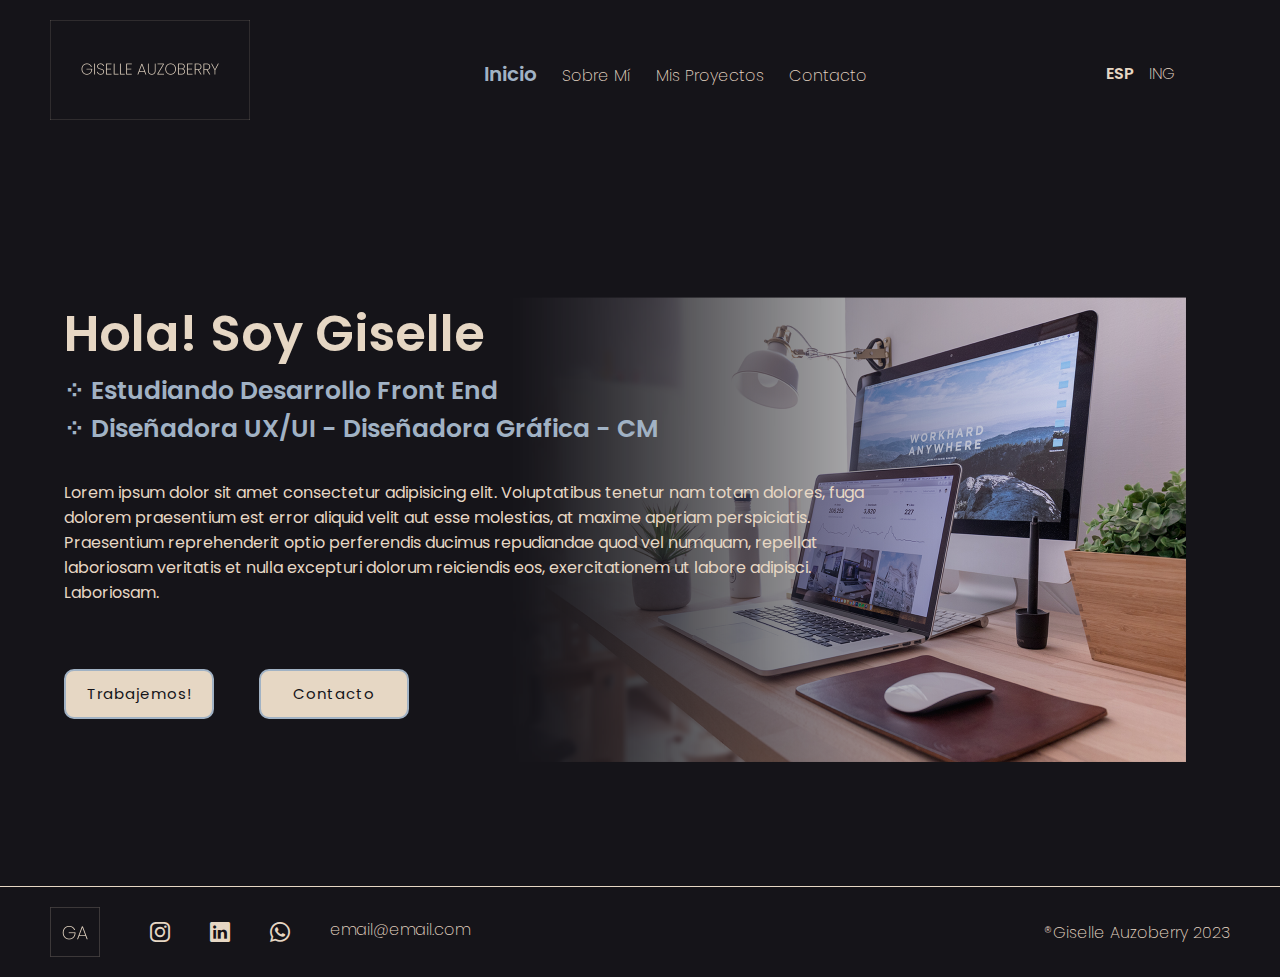
<file: index.html>
<!DOCTYPE html>
<html lang="en">

<head>
    <meta charset="UTF-8">
    <meta http-equiv="X-UA-Compatible" content="IE=edge">
    <meta name="viewport" content="width=device-width, initial-scale=1.0">
    <link rel="stylesheet" href="https://cdn.jsdelivr.net/npm/bootstrap-icons@1.10.5/font/bootstrap-icons.css">
    <link rel="stylesheet" href="css/style.css">
    <title>Pre Entrega 2</title>
</head>

<body>
    <header>
        <nav>
            <input type="checkbox" id="check">
            <a href="index.html"> <img src="img/Logo grande ver.3-03.png" alt="LOGO" class="logo"></a>
            <ul>
                <li id="active">Inicio</li>
                <li> <a href="pages/about.html">Sobre Mí</a> </li>
                <li> <a href="pages/proyectos.html">Mis Proyectos</a> </li>
                <li> <a href="pages/contacto.html">Contacto</a></li>
            </ul>
            <ul class="idioma">
                <li id="español">ESP</li>
                <li id="ingles">ING</li>
            </ul>
            <label for="check" class="checkbtn">
                <i class="bi bi-list"></i>
            </label>
        </nav>
    </header>
    <main>
        <section class="inicio">
            <div class="bienvenida">
                <h1>Hola! Soy Giselle</h1>
                <h3>⁘ Estudiando Desarrollo Front End</h3>
                <h3>⁘ Diseñadora UX/UI - Diseñadora Gráfica - CM</h3>
                <p>Lorem ipsum dolor sit amet consectetur adipisicing elit. Voluptatibus tenetur nam
                    totam dolores, fuga dolorem praesentium est error aliquid velit aut esse molestias, at maxime
                    aperiam perspiciatis. Praesentium reprehenderit optio perferendis ducimus repudiandae quod vel
                    numquam, repellat laboriosam veritatis et nulla excepturi dolorum reiciendis eos, exercitationem ut
                    labore adipisci. Laboriosam.</p>
                <div class="contacto">
                    <a href="#">Trabajemos!</a>
                    <a href="#">Contacto</a>
                </div>
            </div>
        </section>
    </main>
    <footer>
        <a href="index.html" class="loguito"> <img src="img/logo chiquito-04.png" alt="LOGO PEQUEÑO CON INICIALES" height="50px"></a>
        <div class="redes">
           <a href="#"><i class="bi bi-instagram"></i></a>
           <a href="#"><i class="bi bi-linkedin"></i></a>
           <a href="#"><i class="bi bi-whatsapp"></i></a>
           <a href="#" id="mail_icono"><i class="bi bi-envelope-at"></i></a>
            <p id="mail">email@email.com</p>
        </div>
        <p class="info"> ®Giselle Auzoberry 2023</p>
    </footer>
</body>

</html>
</file>
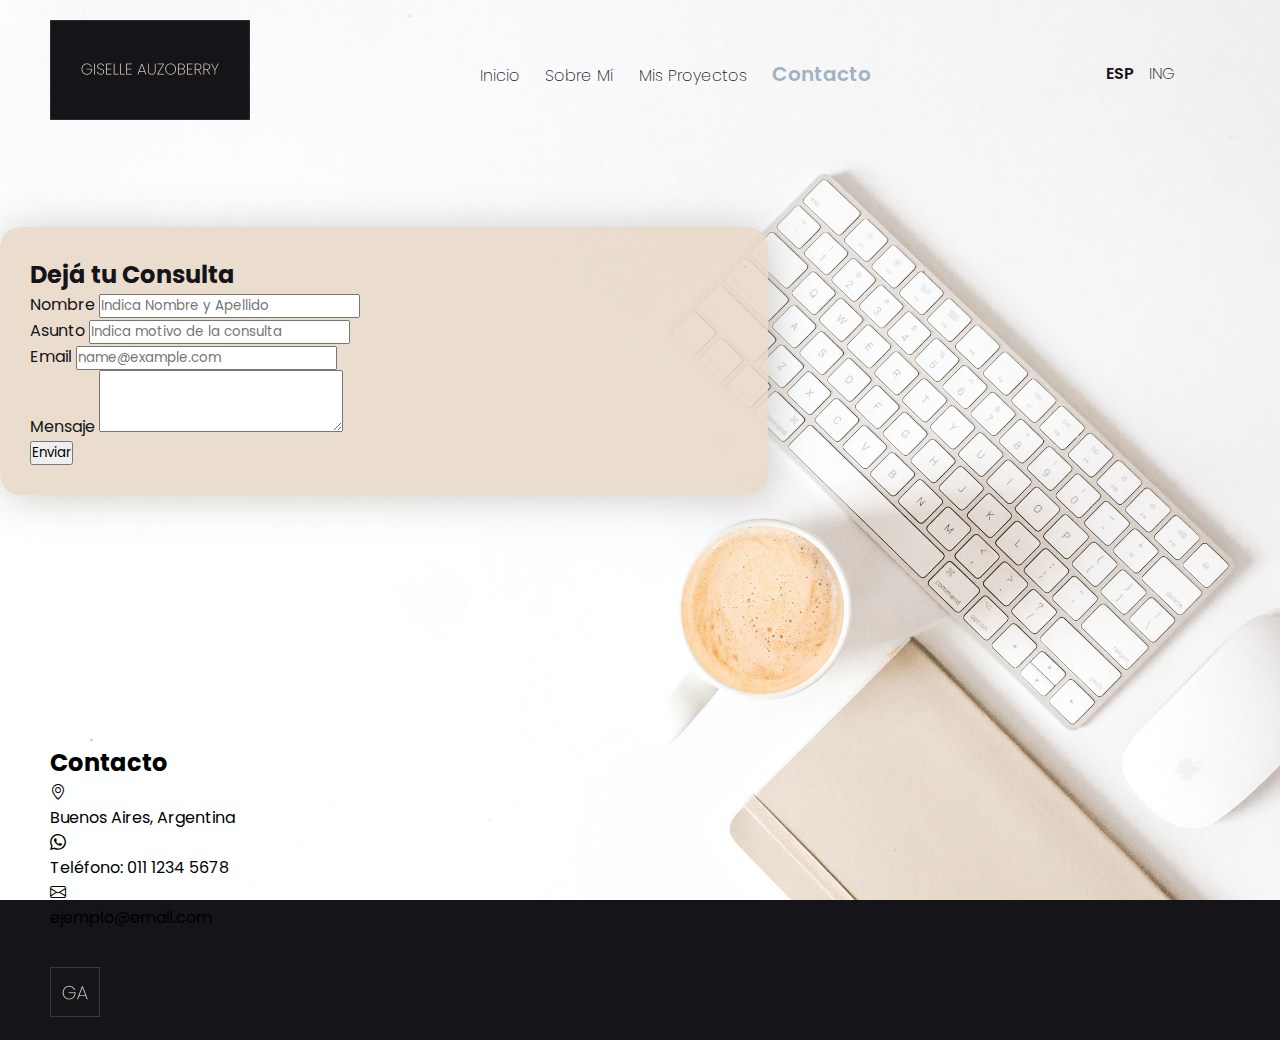
<file: pages/contacto.html>
<!DOCTYPE html>
<html lang="en">

<head>
    <meta charset="UTF-8">
    <meta http-equiv="X-UA-Compatible" content="IE=edge">
    <meta name="viewport" content="width=device-width, initial-scale=1.0">
    <link href="https://cdn.jsdelivr.net/npm/bootstrap@5.3.0-alpha3/dist/css/bootstrap.min.css" rel="stylesheet"
        integrity="sha384-KK94CHFLLe+nY2dmCWGMq91rCGa5gtU4mk92HdvYe+M/SXH301p5ILy+dN9+nJOZ" crossorigin="anonymous">
    <link rel="stylesheet" href="https://cdn.jsdelivr.net/npm/bootstrap-icons@1.10.5/font/bootstrap-icons.css">
    <link rel="stylesheet" href="../css/style.css">
    <title>Contacto</title>
</head>

<body id="page_contacto">
    <header>
        <nav id="nav_contacto">
            <input type="checkbox" id="check">
            <a href="../index.html"> <img src="../img/Logo grande ver.3-03.png" alt="LOGO" class="logo"></a>
            <ul>
                <li> <a href="../index.html"> Inicio </a></li>
                <li> <a href="about.html">Sobre Mí</a> </li>
                <li> <a href="proyectos.html">Mis Proyectos</a> </li>
                <li id="active"> Contacto </li>
            </ul>
            <ul class="idioma">
                <li id="español">ESP</li>
                <li id="ingles">ING</li>
            </ul>
            <label for="check" class="checkbtn">
                <i class="bi bi-list"></i>
            </label>
        </nav>
    </header>
    <main>
        <div class="container" id="form_contacto">
            <div class="row">
                <div class="col-md-8 primera">
                    <h2>Dejá tu Consulta</h2>
                    <form class="row g-3">
                        <div class="col-md-6">
                            <label for="nombre" class="form-label">Nombre</label>
                            <input type="text" class="form-control" id="nombre" placeholder="Indica Nombre y Apellido">
                        </div>
                        <div class="col-md-6">
                            <label for="asunto" class="form-label">Asunto</label>
                            <input type="text" class="form-control" id="asunto"
                                placeholder="Indica motivo de la consulta">
                        </div>
                        <div class="mb-3">
                            <label for="exampleFormControlInput1" class="form-label">Email</label>
                            <input type="email" class="form-control" id="exampleFormControlInput1"
                                placeholder="name@example.com">
                        </div>
                        <div class="mb-3">
                            <label for="exampleFormControlTextarea1" class="form-label">Mensaje</label>
                            <textarea class="form-control" id="exampleFormControlTextarea1" rows="3"></textarea>
                        </div>
                        <div class="col-12">
                            <button type="submit" class="btn btn-secondary">Enviar</button>
                        </div>
                    </form>
                </div>
                <div class="col-md-4 segunda">
                    <h2>Contacto</h2>
                    <div class="mt-4">
                        <div class="d-flex">
                            <i class="bi bi-geo-alt"></i>
                            <p>Buenos Aires, Argentina</p>
                        </div>
                        <div class="d-flex">
                            <i class="bi bi-whatsapp"></i>
                            <p>Teléfono: 011 1234 5678</p>
                        </div>
                        <div class="d-flex">
                            <i class="bi bi-envelope"></i>
                            <p>ejemplo@email.com</p>
                        </div>
                    </div>
                </div>
            </div>
        </div>
    </main>

    <footer class="footer_contacto">

        <a href="index.html"> <img src="../img/logo chiquito-04.png" alt="LOGO PEQUEÑO CON INICIALES"
                class="loguito"></a>
        <div class="redes">
            <a href="#"><i class="bi bi-instagram"></i></a>
            <a href="#"><i class="bi bi-linkedin"></i></a>
            <a href="#"><i class="bi bi-whatsapp"></i></a>
            <a href="#" id="mail_icono"><i class="bi bi-envelope-at"></i></a>
            <p id="mail">email@email.com</p>
        </div>
        <p class="info"> ®Giselle Auzoberry 2023</p>
    </footer>

    <script src="https://cdn.jsdelivr.net/npm/bootstrap@5.3.0-alpha3/dist/js/bootstrap.bundle.min.js"
        integrity="sha384-ENjdO4Dr2bkBIFxQpeoTz1HIcje39Wm4jDKdf19U8gI4ddQ3GYNS7NTKfAdVQSZe"
        crossorigin="anonymous"></script>
</body>

</html>
</file>
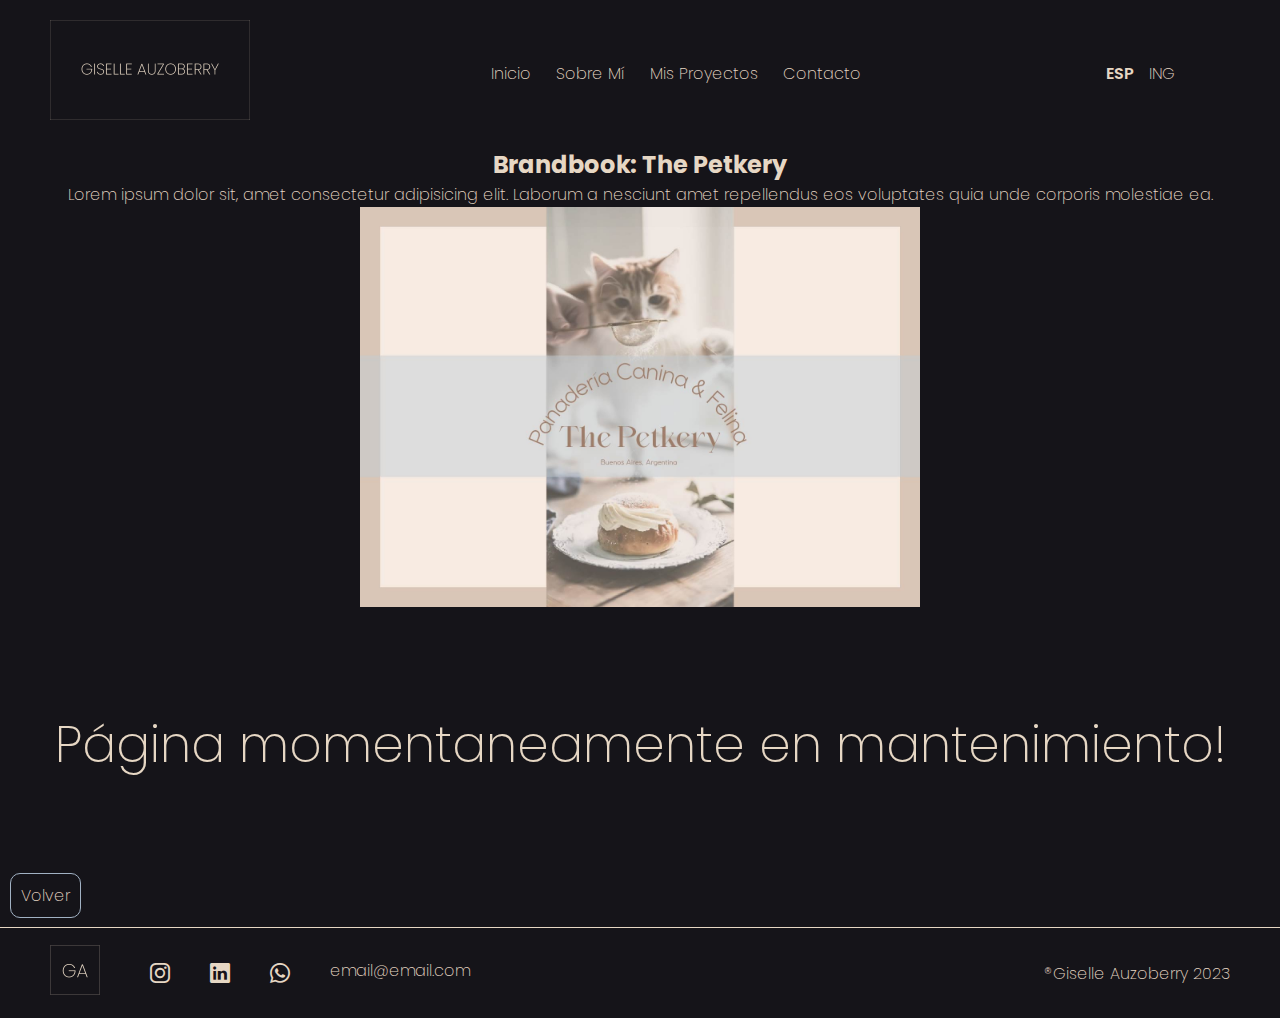
<file: pages/ejemplo-de-study-case.html>
<!DOCTYPE html>
<html lang="en">

<head>
    <meta charset="UTF-8">
    <meta http-equiv="X-UA-Compatible" content="IE=edge">
    <meta name="viewport" content="width=device-width, initial-scale=1.0">
    <link href="https://cdn.jsdelivr.net/npm/bootstrap@5.3.0-alpha3/dist/css/bootstrap.min.css" rel="stylesheet"
        integrity="sha384-KK94CHFLLe+nY2dmCWGMq91rCGa5gtU4mk92HdvYe+M/SXH301p5ILy+dN9+nJOZ" crossorigin="anonymous">
    <link rel="stylesheet" href="https://cdn.jsdelivr.net/npm/bootstrap-icons@1.10.5/font/bootstrap-icons.css">
    <link rel="stylesheet" href="../css/style.css">
    <title>The Petkery</title>
</head>

<body>
    <header>
        <nav>
            <input type="checkbox" id="check">
            <a href="../index.html"> <img src="../img/Logo grande ver.3-03.png" alt="LOGO" class="logo"></a>
            <ul>
                <li> <a href="../index.html"> Inicio </a></li>
                <li> <a href="about.html">Sobre Mí</a> </li>
                <li> <a href="proyectos.html">Mis Proyectos</a> </li>
                <li> <a href="contacto.html"> Contacto </a> </li>
            </ul>
            <ul class="idioma">
                <li id="español">ESP</li>
                <li id="ingles">ING</li>
            </ul>
            <label for="check" class="checkbtn">
                <i class="bi bi-list"></i>
            </label>
        </nav>
    </header>
    
    <main>
        <section class="ejemplo">
            <h2>Brandbook: The Petkery</h2>
            <p>Lorem ipsum dolor sit, amet consectetur adipisicing elit. Laborum a nesciunt amet repellendus eos voluptates quia unde corporis molestiae ea.</p>
        </section>
        <div class="ejemplo_img">
            <img src="../img/tp3.jpg" alt="Portada del manual de Marca de The Petkery">
        </div>
        <section class="ejemplo_descripcion">
            <p>Página momentaneamente en mantenimiento!</p>            
        </section>
        <div class="ejemplo_salir">
            <a href="proyectos.html">Volver</a>
        </div>
    </main>

    <footer>
        <a href="../index.html"> <img src="../img/logo chiquito-04.png" alt="LOGO PEQUEÑO CON INICIALES"
            class="loguito"></a>
        <div class="redes">
           <a href="#"><i class="bi bi-instagram"></i></a>
           <a href="#"><i class="bi bi-linkedin"></i></a>
           <a href="#"><i class="bi bi-whatsapp"></i></a>
           <a href="#" id="mail_icono"><i class="bi bi-envelope-at"></i></a>
            <p id="mail">email@email.com</p>
        </div>
        <p class="info"> ®Giselle Auzoberry 2023</p>
    </footer>

    <script src="https://cdn.jsdelivr.net/npm/bootstrap@5.3.0-alpha3/dist/js/bootstrap.bundle.min.js"
    integrity="sha384-ENjdO4Dr2bkBIFxQpeoTz1HIcje39Wm4jDKdf19U8gI4ddQ3GYNS7NTKfAdVQSZe"
    crossorigin="anonymous"></script>
</body>

</html>
</file>
<file: css/style.css>
@charset "UTF-8";
@import url("https://fonts.googleapis.com/css2?family=Poppins:wght@100;200;400;600&display=swap");
* {
  margin: 0px;
  padding: 0px;
  font-family: "Poppins", sans-serif;
  list-style: none;
  text-decoration: none;
  box-sizing: border-box;
}

body {
  background-color: #151419;
  font-weight: 200;
  min-height: 100vh;
  position: relative;
  min-height: 100vh;
  padding-bottom: 110px;
}

#active {
  font-weight: 600;
  font-size: 20px;
  color: #a1b2c4;
  transform: none;
}

#español {
  font-weight: 600;
  transform: none;
}

header {
  display: flex;
  padding: 20px 50px;
}
header nav {
  background-color: #151419;
  display: flex;
  height: auto;
  width: 100%;
  justify-content: space-between;
  align-items: center;
  padding-right: 50px;
}
header nav .logo {
  height: 100px;
}
header nav ul li {
  display: inline-block;
  margin: 0 10px;
  color: #e6d7c4;
}
header nav ul li:hover {
  transform: scale(1.1);
}
header nav ul li a {
  color: #e6d7c4;
  text-decoration: none;
}
header nav ul li a:hover {
  color: #a1b2c4;
}
header nav .idioma li {
  margin: 5px;
}

.checkbtn {
  color: #e6d7c4;
  font-size: 25px;
  cursor: pointer;
  display: none;
}

#check {
  display: none;
}

@media screen and (max-width: 860px) {
  header {
    padding: 10px 20px;
  }
  header nav {
    padding: 0 20px;
  }
  header nav .logo {
    height: 90px;
  }
  header nav ul {
    position: fixed;
    width: 100%;
    height: 100vh;
    background: rgba(0, 0, 0, 0.8);
    top: 80px;
    left: -100%;
    text-align: center;
    transition: all 0.5s;
  }
  header nav ul li {
    display: block;
    padding: 20px;
  }
  header nav .idioma {
    display: none;
  }
  .checkbtn {
    display: block;
  }
  #check:checked ~ ul {
    left: 0;
  }
}
.inicio {
  height: 80vh;
  display: flex;
  align-items: center;
  padding: 0 5%;
  background: url("../img/fondo3.png") no-repeat;
  background-size: cover;
  background-position: center;
}
.inicio .bienvenida {
  color: #151419;
  max-width: 50rem;
}
.inicio .bienvenida h1 {
  font-size: 50px;
  font-weight: 600;
  color: #e6d7c4;
}
.inicio .bienvenida h3 {
  font-size: 25px;
  font-weight: 600;
  color: #a1b2c4;
}
.inicio .bienvenida p {
  font-weight: 400;
  color: #e6d7c4;
  margin: 2rem 0 4rem;
}
.inicio .bienvenida .contacto {
  width: 345px;
  height: 50px;
  display: flex;
  justify-content: space-between;
}
.inicio .bienvenida .contacto a {
  display: inline-flex;
  justify-content: center;
  align-items: center;
  width: 150px;
  height: 100%;
  background: #e6d7c4;
  border: 2px solid #a1b2c4;
  border-radius: 10px;
  color: #151419;
  font-weight: 400;
  font-size: 15px;
  letter-spacing: 1px;
}

@media screen and (max-width: 860px) {
  .inicio {
    background: url("../img/fondo.jpg") no-repeat;
    background-size: cover;
    background-position: center;
  }
  .inicio h1 {
    color: #a1b2c4;
  }
  .inicio h3 {
    color: #151419;
  }
  .inicio p {
    background-color: rgba(21, 20, 25, 0.8156862745);
    border-radius: 10px;
    padding: 10px;
  }
  .inicio a {
    background: #e6d7c4;
    border: 0.5px solid #151419;
    border-radius: 10px;
    color: #151419;
    font-weight: 400;
    font-size: 15px;
    letter-spacing: 1px;
  }
  .redes a {
    font-size: 15px;
    padding: 5px;
  }
  .redes #mail {
    padding: 5px;
    font-size: 15px;
  }
  .info {
    position: absolute;
    right: 0;
    margin-right: 50px;
    font-size: 15px;
  }
}
@media screen and (max-width: 655px) {
  .inicio h1 {
    color: #a1b2c4;
    font-size: 40px;
  }
  .inicio h3 {
    color: #151419;
    font-size: 15px;
  }
  .inicio p {
    background-color: rgba(21, 20, 25, 0.8156862745);
    border-radius: 10px;
    padding: 10px;
    font-size: 13px;
  }
}
.contenedor_about {
  display: flex;
  align-items: center;
  justify-content: space-around;
  color: #e6d7c4;
  width: 70%;
  margin: 20px auto;
}
.contenedor_about .responsive_h1_about {
  display: none;
}
.contenedor_about .texto_about {
  margin-left: 30px;
}
.contenedor_about .texto_about h1 {
  margin-bottom: 100px;
}
.contenedor_about .texto_about h3 {
  margin-bottom: 30px;
}
.contenedor_about .texto_about h3 span {
  font-weight: 300;
  color: #a1b2c4;
  letter-spacing: 1px;
}

.educacion_about {
  color: #e6d7c4;
  display: flex;
  justify-content: center;
  align-items: center;
  flex-direction: column;
  min-height: auto;
  padding-bottom: 10px;
}
.educacion_about h3 {
  padding-top: 30px;
  padding-bottom: 10px;
}
.educacion_about .edu_row {
  display: flex;
  flex-wrap: wrap;
  gap: 30px;
}
.educacion_about .edu_row .edu_box {
  border-left: 3px solid #a1b2c4;
}
.educacion_about .edu_row .edu_box .contenido {
  position: relative;
  margin-left: 20px;
  padding: 10px;
  border: 1px solid #e6d7c4;
  border-radius: 20px;
  margin-bottom: 10px;
}
.educacion_about .edu_row .edu_box .contenido::before {
  content: "";
  position: absolute;
  top: -2px;
  left: -33px;
  width: 20px;
  height: 20px;
  background: #a1b2c4;
  border-radius: 50%;
}
.educacion_about .edu_row .edu_box .contenido .año {
  font-size: 15px;
  font-weight: 400;
  color: #a1b2c4;
  padding-bottom: 5px;
}
.educacion_about .edu_row .edu_box .contenido .año i {
  padding-right: 5px;
}
.educacion_about .edu_row .edu_box .contenido p {
  margin-bottom: 0;
}

.skills_about, .ejemplo_descripcion p, .ejemplo {
  color: #e6d7c4;
  display: flex;
  justify-content: center;
  align-items: center;
  flex-direction: column;
}

@media screen and (max-width: 560px) {
  .contenedor_about {
    width: 100%;
    display: flex;
    flex-direction: column;
  }
  .contenedor_about .h1_about {
    display: none;
  }
  .contenedor_about .texto_about {
    margin-left: 10px;
  }
  .contenedor_about .texto_about h3 {
    margin-top: 30px;
  }
  .contenedor_about .responsive_h1_about {
    display: block;
    margin-bottom: 30px;
  }
  .contenedor_about .foto_about {
    width: 80%;
    border-radius: 50%;
    border: 0.2rem solid #e6d7c4;
  }
  .educacion_about h3 {
    padding: 10px;
    margin-bottom: 20px;
  }
  .educacion_about .edu_row {
    gap: 1px;
  }
  .edu_box {
    border-left: none !important;
  }
  .edu_box .contenido {
    margin: 5px !important;
  }
  .edu_box .contenido::before {
    display: none;
  }
}
.portfolio {
  padding: 70px 30px;
}
.portfolio .port_titulo {
  color: #e6d7c4;
  display: flex;
  justify-content: center;
  align-items: center;
  flex-direction: column;
  gap: 20px;
}
.portfolio .port_row {
  margin-top: 50px;
  display: grid;
  grid-template-columns: repeat(3, 1fr);
  gap: 35px;
}
.portfolio .port_row .port_tp {
  position: relative;
  border-radius: 10px;
  overflow: hidden;
  box-shadow: 0 0 20px rgba(21, 20, 25, 0.2196078431);
}
.portfolio .port_row .port_tp .portfolio img {
  height: 400px;
}
.portfolio .port_row .port_tp .port_img img {
  width: 100%;
  border-radius: 10px;
}
.portfolio .port_row .port_tp .port_info {
  position: absolute;
  top: 0;
  left: 0;
  width: 100%;
  height: 100%;
  background-color: #a1b2c4;
  padding: 0 15px;
  text-align: center;
  display: flex;
  flex-direction: column;
  justify-content: center;
  align-items: center;
  gap: 10px;
  transform: scale(0);
  transition: 0;
  border-radius: 10px;
  visibility: hidden;
}
.portfolio .port_row .port_tp .port_info h4 {
  font-weight: 600;
}
.portfolio .port_row .port_tp .port_info p {
  font-weight: 400;
}
.portfolio .port_row .port_tp .port_info a {
  color: #151419;
  text-decoration: none;
}

.portfolio .port_row .port_tp:hover .port_info {
  transform: scale(1);
  visibility: visible;
}

@media screen and (max-width: 560px) {
  .portfolio {
    margin-top: 20px;
    margin-bottom: 20px;
    padding: 10px;
  }
  .portfolio .port_row {
    display: flex;
    flex-wrap: wrap;
  }
}
.ejemplo_descripcion p {
  margin-top: 100px;
  font-size: 50px;
}

.ejemplo_img {
  display: flex;
  align-items: center;
  justify-content: center;
}
.ejemplo_img img {
  height: 400px;
}

.ejemplo_salir {
  margin-top: 100px;
}
.ejemplo_salir a {
  color: #e6d7c4;
  text-decoration: none;
  border: 1px solid #a1b2c4;
  border-radius: 10px;
  margin: 10px;
  padding: 10px;
}

@media screen and (max-width: 560px) {
  .ejemplo {
    margin-top: 20px;
    padding: 10px;
    gap: 20px;
  }
  .ejemplo_img img {
    height: 300px;
  }
  .ejemplo_descripcion p {
    margin: 10px;
    margin-top: 30px;
    font-size: 25px;
  }
}
#page_contacto {
  background-image: url("../img/fondo contacto.jpg");
  background-size: cover;
  background-attachment: fixed;
}

#nav_contacto {
  background-color: hsla(252, 11%, 9%, 0);
}
#nav_contacto a {
  color: #151419;
}
#nav_contacto .idioma li {
  color: #151419;
}

.primera {
  background-color: rgba(230, 215, 196, 0.8549019608);
  border-radius: 20px;
  box-shadow: 3px 3px 40px -1px rgba(109, 102, 92, 0.3490196078);
  color: #151419;
  padding: 30px;
  font-weight: 400;
  width: 60%;
  margin-top: 80px;
  margin-bottom: 80px;
}

.segunda {
  margin: 250px 0 0 50px;
  font-weight: 400;
}
.segunda i {
  padding-right: 10px;
}

.footer_contacto {
  color: #151419;
  border-top: 1px solid #151419;
}
.footer_contacto .redes i {
  color: #151419;
}

@media screen and (max-width: 992px) {
  .primera {
    margin-bottom: 20px;
  }
  .segunda {
    margin-top: 20px;
  }
}
@media screen and (max-width: 860px) {
  #page_contacto {
    background-image: none;
    background-color: #151419;
  }
  #nav_contacto a {
    color: #e6d7c4;
  }
  #nav_contacto .idioma li {
    color: #e6d7c4;
  }
  .primera {
    width: 435px;
    background-color: #e6d7c4;
  }
  .primera .form-control {
    font-size: 10px;
  }
  .segunda {
    max-width: 435px;
    position: absolute;
    bottom: 10rem;
    height: fit-content;
    padding: 20px;
    margin: 0;
    border: 2px solid #e6d7c4;
    color: #e6d7c4;
    font-weight: 200;
  }
  .footer_contacto {
    color: #e6d7c4;
    border-top: 1px solid #e6d7c4;
  }
  .footer_contacto .redes i {
    color: #e6d7c4;
  }
  .footer_contacto .info {
    color: #e6d7c4;
  }
}
footer {
  margin: 0;
  padding-top: 10px;
  padding-bottom: 10px;
  padding-left: 50px;
  display: flex;
  align-items: center;
  color: #e6d7c4;
  position: absolute;
  bottom: 0;
  width: 100%;
  border-top: 1px solid #e6d7c4;
}
footer .loguito {
  margin-right: 30px;
  height: 50px;
}
footer .redes {
  display: flex;
}
footer .redes a {
  color: #e6d7c4;
  font-size: 20px;
  padding: 20px;
}
footer .redes #mail {
  align-items: center;
  padding: 20px;
}
footer .redes #mail_icono {
  display: none;
}
footer .info {
  position: absolute;
  right: 0;
  margin-right: 50px;
}

@media screen and (max-width: 860px) {
  footer {
    padding-left: 20px;
  }
  .redes a {
    font-size: 15px;
    padding: 5px;
  }
  #mail {
    padding: 5px;
    font-size: 15px;
  }
  .info {
    position: absolute;
    right: 0;
    margin-right: 50px;
    font-size: 15px;
  }
}
@media screen and (max-width: 655px) {
  .loguito {
    margin-right: 10px;
  }
  .redes a {
    font-size: 10px;
    padding: 5px;
  }
  #mail {
    display: none;
  }
  .info {
    position: absolute;
    right: 0;
    margin-right: 20px;
    font-size: 10px;
  }
  #mail_icono {
    display: block;
    font-size: 10px;
  }
}

/*# sourceMappingURL=style.css.map */
</file>
